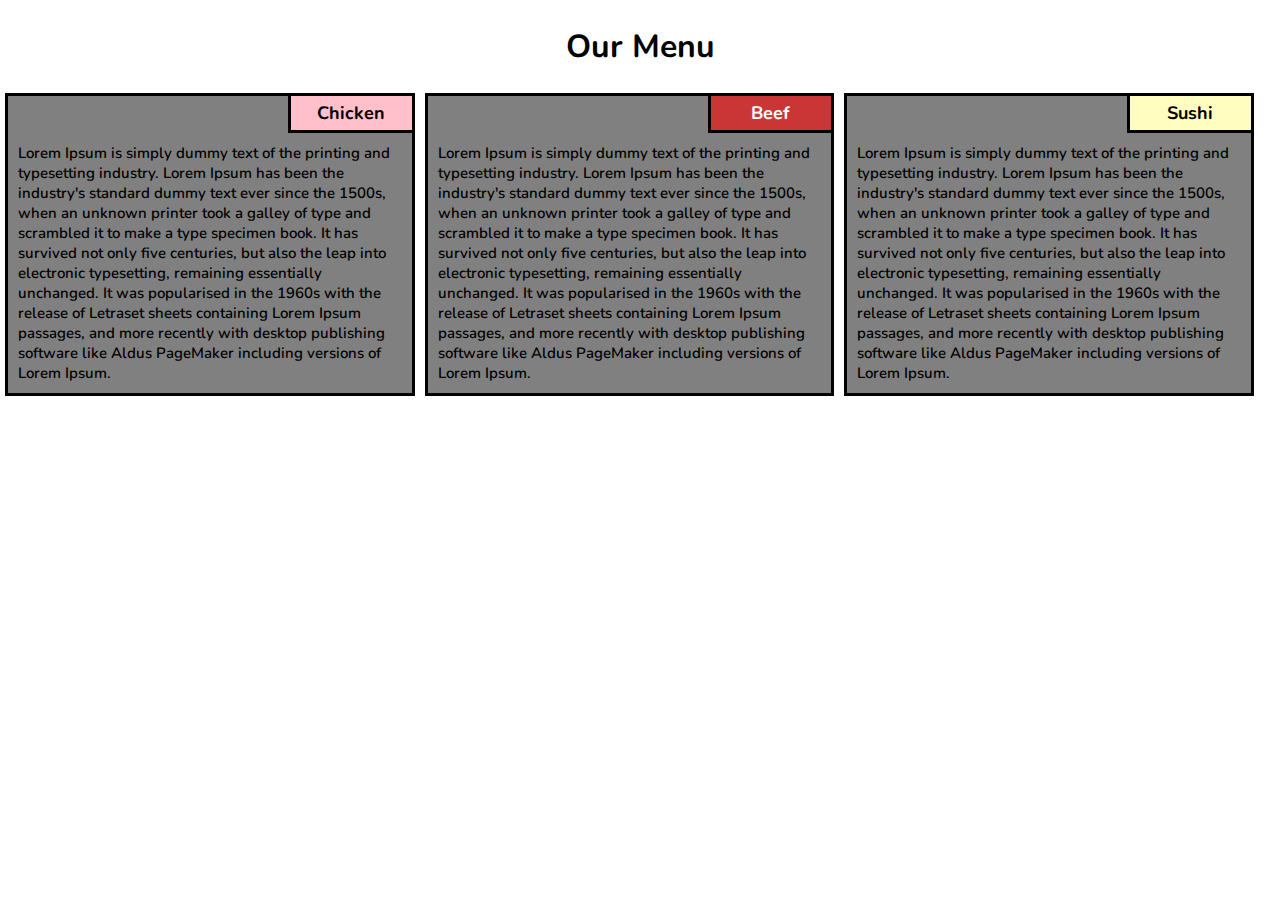
<file: module2-solution/index.html>
<!doctype html>
<html>

<head>
    <meta charset="utf-8">
    <meta name="viewport" content="width=device-width, initial-scale=1">
    <link rel="preconnect" href="https://fonts.googleapis.com">
    <link rel="preconnect" href="https://fonts.gstatic.com" crossorigin>
    <link href="https://fonts.googleapis.com/css2?family=Nunito&display=swap" rel="stylesheet">
    <link rel="stylesheet" href="css.css">
    <title>Assignment Solution For Module 2</title>
</head>

<body>

    <h1>Our Menu</h1>

    <div>

        <section class="section1">
            <p1>Chicken</p1>
            Lorem Ipsum is simply dummy text of the printing and typesetting industry. Lorem Ipsum has been the industry's standard dummy text ever since the 1500s, when an unknown printer took a galley of type and scrambled it to make a type specimen book. It has survived not only five centuries, but also the leap into electronic typesetting, remaining essentially unchanged. It was popularised in the 1960s with the release of Letraset sheets containing Lorem Ipsum passages, and more recently with desktop publishing software like Aldus PageMaker including versions of Lorem Ipsum.
        </section>

        <section class="section2">
            <p2>Beef</p2>
            Lorem Ipsum is simply dummy text of the printing and typesetting industry. Lorem Ipsum has been the industry's standard dummy text ever since the 1500s, when an unknown printer took a galley of type and scrambled it to make a type specimen book. It has survived not only five centuries, but also the leap into electronic typesetting, remaining essentially unchanged. It was popularised in the 1960s with the release of Letraset sheets containing Lorem Ipsum passages, and more recently with desktop publishing software like Aldus PageMaker including versions of Lorem Ipsum.
        </section>

        <section class="section3">
            <p3>Sushi</p3>
            Lorem Ipsum is simply dummy text of the printing and typesetting industry. Lorem Ipsum has been the industry's standard dummy text ever since the 1500s, when an unknown printer took a galley of type and scrambled it to make a type specimen book. It has survived not only five centuries, but also the leap into electronic typesetting, remaining essentially unchanged. It was popularised in the 1960s with the release of Letraset sheets containing Lorem Ipsum passages, and more recently with desktop publishing software like Aldus PageMaker including versions of Lorem Ipsum.
        </section>

    </div>

</body>
</html>
</file>
<file: module2-solution/css.css>
* {
    margin: 0;
    padding: 0;
    box-sizing: border-box;
}

body {
    font-family: 'Nunito', sans-serif;

}

h1 {
    font-weight: bold;
    text-align: center;
    margin-top: 25px;
    margin-bottom: 25px;
}

@media (min-width : 991px) {
    p1 {
        float: right;
        position: relative;
        right: -10px;
        background-color: pink;
        width: 33%;

        padding-top: 5px;
        padding-bottom: 5px;
        border: 3px solid black;
        margin-left: 500px;
        margin-top: -3px;
        margin-right: -3px;
        margin-bottom: 10px;

        text-align: center;
        font-size: 18px;
        font-weight: bold;
    }

    p2 {
        float: right;
        position: relative;
        right: -10px;
        background-color: rgba(255, 0, 0, 0.58);
        width: 33%;

        padding-top: 5px;
        padding-bottom: 5px;
        border: 3px solid black;
        margin-left: 500px;
        margin-top: -3px;
        margin-right: -3px;
        margin-bottom: 10px;

        text-align: center;
        font-size: 18px;
        font-weight: bold;
        color: white;
    }

    p3 {
        float: right;
        position: relative;
        right: -10px;
        background-color: #fffdc0;
        width: 33%;

        padding-top: 5px;
        padding-bottom: 5px;
        border: 3px solid black;
        margin-left: 500px;
        margin-top: -3px;
        margin-right: -3px;
        margin-bottom: 10px;

        text-align: center;
        font-size: 18px;
        font-weight: bold;
    }

    .section1 {
        background-color: grey;
        width: 32%;
        float: left;

        padding-right: 10px;
        padding-left: 10px;
        padding-bottom: 10px;
        border: 3px solid black;
        margin-right: 5px;
        margin-left: 5px;

        font-size: 15px;
        font-weight: 600;
    }

    .section2 {
        background-color: grey;
        width: 32%;
        float: left;

        padding-right: 10px;
        padding-left: 10px;
        padding-bottom: 10px;
        border: 3px solid black;
        margin-right: 5px;
        margin-left: 5px;

        font-size: 15px;
        font-weight: 600;
    }

    .section3 {
        background-color: grey;
        width: 32%;
        float: left;

        padding-right: 10px;
        padding-left: 10px;
        padding-bottom: 10px;
        border: 3px solid black;
        margin-right: 5px;
        margin-left: 5px;

        font-size: 15px;
        font-weight: 600;
    }
}

@media (min-width: 768px) and (max-width: 990px) {
    p1 {
        float: right;
        position: relative;
        right: -10px;
        background-color: pink;
        width: 33%;

        padding-top: 5px;
        padding-bottom: 5px;
        border: 3px solid black;
        margin-left: 500px;
        margin-top: -3px;
        margin-right: -3px;
        margin-bottom: 10px;

        text-align: center;
        font-size: 18px;
        font-weight: bold;
    }

    p2 {
        float: right;
        position: relative;
        right: -10px;
        background-color: rgba(255, 0, 0, 0.58);
        width: 33%;

        padding-top: 5px;
        padding-bottom: 5px;
        border: 3px solid black;
        margin-left: 500px;
        margin-top: -3px;
        margin-right: -3px;
        margin-bottom: 10px;

        text-align: center;
        font-size: 18px;
        font-weight: bold;
        color: white;
    }

    p3 {
        float: right;
        position: relative;
        right: -10px;
        background-color: #fffdc0;
        width: 33%;

        padding-top: 5px;
        padding-bottom: 5px;
        border: 3px solid black;
        margin-left: 500px;
        margin-top: -3px;
        margin-right: -3px;
        margin-bottom: 10px;

        text-align: center;
        font-size: 18px;
        font-weight: bold;
    }

    .section1 {
        background-color: grey;
        width: 45%;
        float: left;

        padding-right: 10px;
        padding-left: 10px;
        padding-bottom: 10px;
        border: 3px solid black;
        margin-right: 10px;
        margin-left: 30px;

        font-size: 15px;
        font-weight: 600;
    }

    .section2 {
        background-color: grey;
        width: 45%;
        float: left;

        padding-right: 10px;
        padding-left: 10px;
        padding-bottom: 10px;
        border: 3px solid black;
        margin-right: 15px;
        margin-left: 10px;

        font-size: 15px;
        font-weight: 600;
    }

    .section3 {
        background-color: grey;
        width: 92.2%;
        float: left;

        padding-right: 10px;
        padding-left: 10px;
        padding-bottom: 10px;
        border: 3px solid black;
        margin-right: 15px;
        margin-left: 30px;
        margin-top: 15px;

        font-size: 15px;
        font-weight: 600;
    }
}

@media (max-width:767px) {
    p1 {
        float: right;
        position: relative;
        right: -10px;
        background-color: pink;
        width: 33%;

        padding-top: 5px;
        padding-bottom: 5px;
        border: 3px solid black;
        margin-left: 500px;
        margin-top: -3px;
        margin-right: -3px;
        margin-bottom: 10px;

        text-align: center;
        font-size: 18px;
        font-weight: bold;
    }

    p2 {
        float: right;
        position: relative;
        right: -10px;
        background-color: rgba(255, 0, 0, 0.58);
        width: 33%;

        padding-top: 5px;
        padding-bottom: 5px;
        border: 3px solid black;
        margin-left: 500px;
        margin-top: -3px;
        margin-right: -3px;
        margin-bottom: 10px;

        text-align: center;
        font-size: 18px;
        font-weight: bold;
        color: white;
    }

    p3 {
        float: right;
        position: relative;
        right: -10px;
        background-color: #fffdc0;
        width: 33%;

        padding-top: 5px;
        padding-bottom: 5px;
        border: 3px solid black;
        margin-left: 500px;
        margin-top: -3px;
        margin-right: -3px;
        margin-bottom: 10px;

        text-align: center;
        font-size: 18px;
        font-weight: bold;
    }

    .section1 {
        background-color: grey;
        width: 95%;
        float: left;

        padding-right: 10px;
        padding-left: 10px;
        padding-bottom: 10px;
        border: 3px solid black;
        margin-right: 5px;
        margin-left: 15px;
        margin-bottom: 15px;

        font-size: 15px;
        font-weight: 600;
    }

    .section2 {
        background-color: grey;
        width: 95%;
        float: left;

        padding-right: 10px;
        padding-left: 10px;
        padding-bottom: 10px;
        border: 3px solid black;
        margin-right: 5px;
        margin-left: 15px;
        margin-bottom: 15px;

        font-size: 15px;
        font-weight: 600;
    }

    .section3 {
        background-color: grey;
        width: 95%;
        float: left;

        padding-right: 10px;
        padding-left: 10px;
        padding-bottom: 10px;
        border: 3px solid black;
        margin-right: 5px;
        margin-left: 15px;

        font-size: 15px;
        font-weight: 600;
    }
}
</file>
